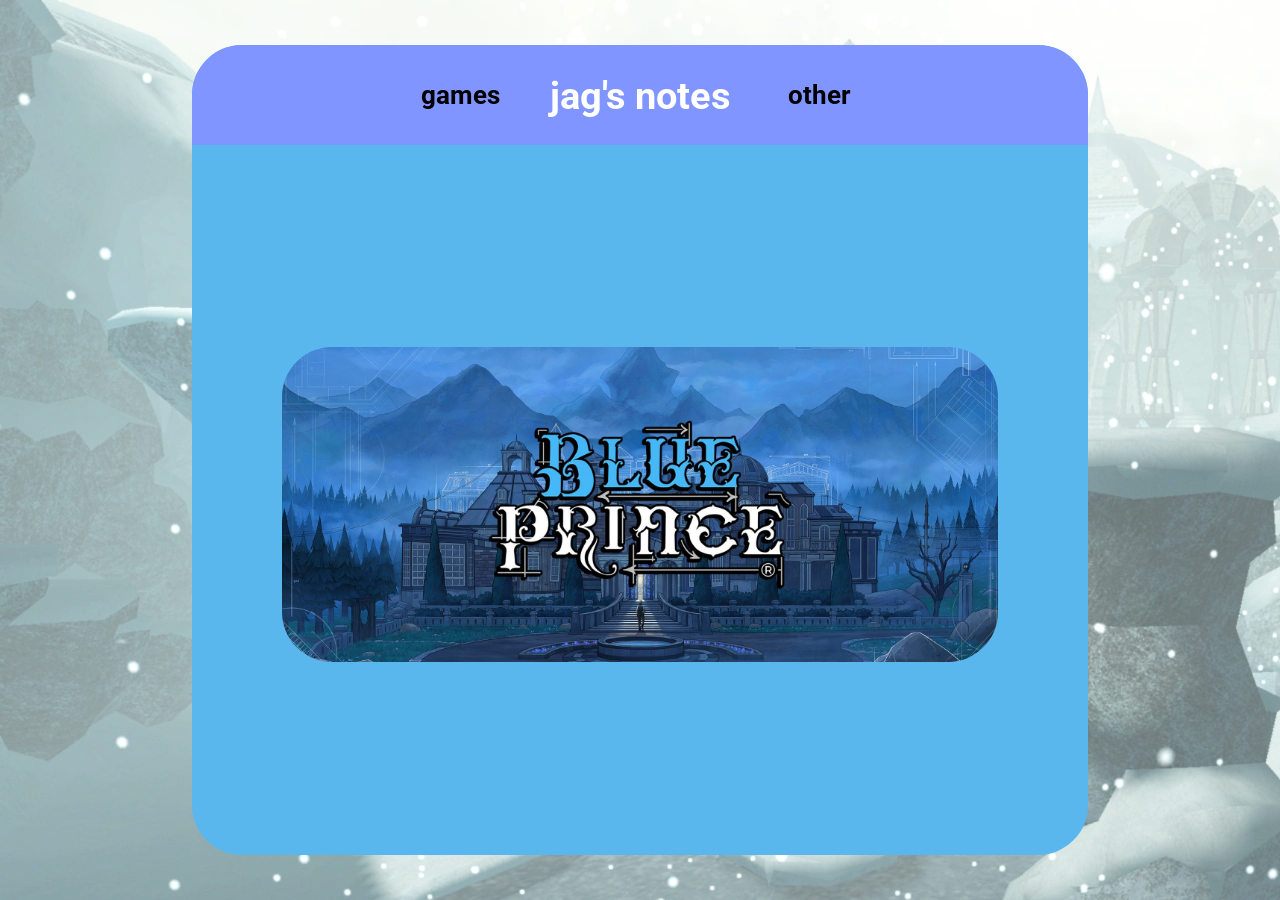
<file: index.html>
<!DOCTYPE html>
<html lang="en">
<head>
    <meta charset="UTF-8">
    <meta name="viewport" content="width=device-width, initial-scale=1.0">
    <title>jag's notes - games</title>
    <link rel="stylesheet" href="style.css">
    <link rel="icon" type="image/x-icon" href="images/icon.png">
</head>
<body>
    <div class="content">
        <div class="navbar">
            <h2></h2>
            <h2><a href="../../index.html">games</a></h2>
            <h1>jag's notes</h1>
            <h2><a href="../../other.html">other</a></h2>
            <h2></h2>
        </div>
        <div class="container_1">
            <!-- <div class="post">
                <a href="posts/games/starfox2026.html">
                    <img src="images/Games/StarFox2026/starfox2026.png" alt="star fox 2026" class="post_background">
                </a>
            </div> -->

            <div class="post">
                <a href="posts/games/blueprince.html">
                    <img src="images/Games/BluePrince/blueprince.jpg" alt="blue prince" class="post_background">
                </a>
            </div>

            <!-- <div class="post">
                <a href="posts/games/mirrorsedge.html">
                    <img src="images/mirrorsedge.png" alt="Mirror's Edge" class="post_background">
                </a>
            </div> -->

        </div>

    </div>
    
</body>
</html>
</file>
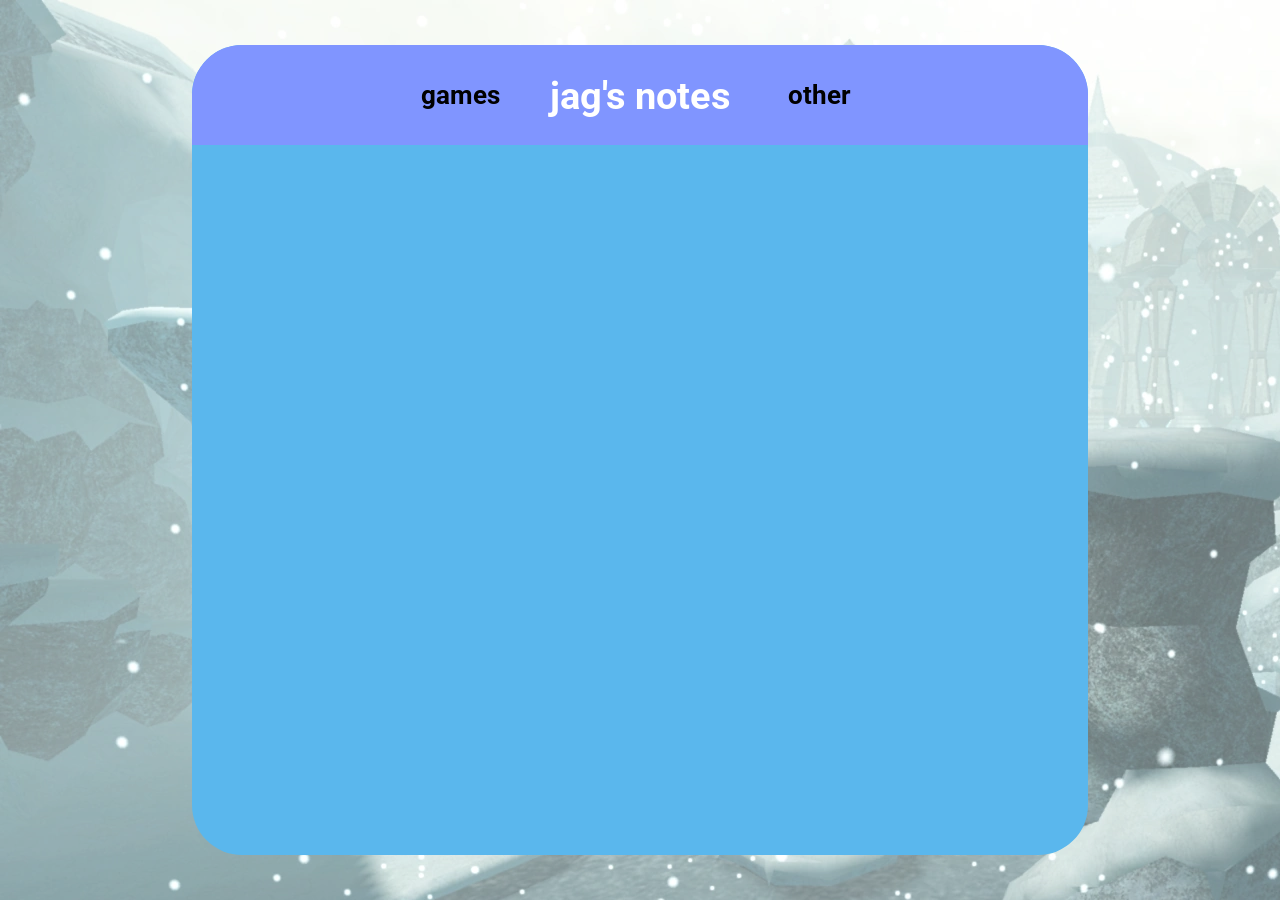
<file: other.html>
<!DOCTYPE html>
<html lang="en">
<head>
    <meta charset="UTF-8">
    <meta name="viewport" content="width=device-width, initial-scale=1.0">
    <title>jag's notes - other</title>
    <link rel="stylesheet" href="../../style.css">
    <link rel="icon" type="image/x-icon" href="../../images/icon.png">
</head>
<body>
    <div class="content">
        <div class="navbar">
            <h2></h2>
            <h2><a href="../../index.html">games</a></h2>
            <h1>jag's notes</h1>
            <h2><a href="../../other.html">other</a></h2>
            <h2></h2>
        </div>
        <div class="container_1">
            

        </div>

    </div>
    
</body>
</html>
</file>
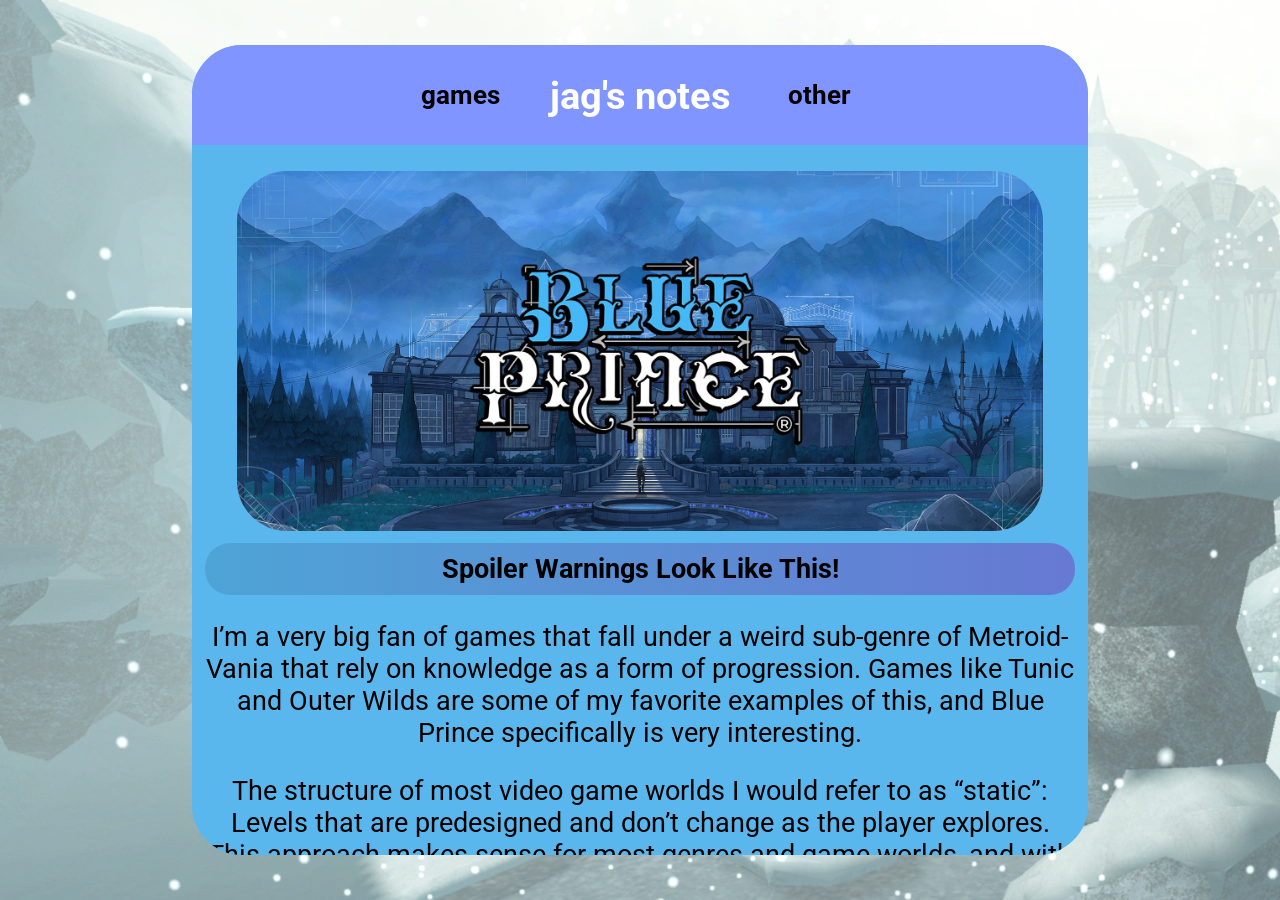
<file: posts/games/blueprince.html>
<!DOCTYPE html>
<html lang="en">
<head>
    <meta charset="UTF-8">
    <meta name="viewport" content="width=device-width, initial-scale=1.0">
    <title>jag's notes - Blue Prince</title>
    <link rel="stylesheet" href="../../style.css">
    <link rel="icon" type="image/x-icon" href="../../images/icon.png">
</head>
<body>
    <div class="content">
        <div class="navbar">
            <h2></h2>
            <h2><a href="../../index.html">games</a></h2>
            <h1>jag's notes</h1>
            <h2><a href="../../other.html">other</a></h2>
            <h2></h2>
        </div>
        <div class="container_1">
            <img src="../../images/Games/BluePrince/blueprince.jpg" alt="" class="post_main_image">

            <p class="spoiler_warning">Spoiler Warnings Look Like This!</p>

            <p>I’m a very big fan of games that fall under a weird sub-genre of Metroid-Vania that rely on knowledge 
                as a form of progression. Games like Tunic and Outer Wilds are some of my favorite examples of this, 
                and Blue Prince specifically is very interesting.</p>

            <p>The structure of most video game worlds I would refer to as “static”: Levels that are predesigned and 
                don’t change as the player explores. This approach makes sense for most genres and game worlds, and 
                with Blue Prince, I would call “active”. Blue Prince’s manor is randomly structured between runs, with 
                puzzles spanning across different rooms that may or may not be found on the same run. This sounds 
                pretty bad, but it really is not, due in part to being able to juggle multiple puzzles at once, and 
                also with how the player can improve at managing the room generation.</p>

            <img src="../../images/Games/BluePrince/BluePrinceMap.jpg" alt="" class="img_center">

            <p>Obviously Blue Prince isn’t the first game to have random generation, Minecraft and literally every 
                rouge-like have already done it, but I do really like its inclusion in a puzzle game. In the case of 
                rouge-likes, the point is for the player to learn the game systems themselves as opposed to just 
                memorizing levels and maps, but this approach to the manor causes the same effect. With the random 
                generation, players instead now end up paying attention to the details that persist across runs.</p>

            <p class="spoiler">Most rooms contain sketches of different things throughout the map, but are linked to 
                the placement on the map as opposed to the specific room they’re in that lead to a puzzle.</p>

            <div class="container_2_1_big_right">
                <img src="../../images/Games/BluePrince/BluePrincePaper1.jpg" alt="" class="spoiler_image">
                <div style="margin: auto">
                    <p>Now most people have some warranted criticisms about the gameplay loop, and one I want to talk about 
                    is progression and how it balances how many different puzzles the player has to work with at once. 
                    The further the player progresses north in the house, the more locked doors they will face and the 
                    more items they will need to make meaningful progress.</p>

                    <p>Early in the game while the player is still 
                    learning the systems that the game uses, they will be stuck exploring the same pool of rooms. 
                    Naturally, players are going to focus on the puzzles that pertain to those specific rooms. As they 
                    improve their skills and solve those more simple puzzles, they will eventually be able to their way 
                    further north more consistently across runs and unlock more new rooms to explore and thus more puzzles.</p>
                </div>
            </div>
            
            <div class="container_2_1_big_left">
                <div style="margin: auto">
                    <p>Obviously with a game all about knowledge checks, it can demand a lot from the player and assumes 
                    they are very smart. This was definitely the case for me towards the end of the game where I thought 
                    I still needed information in order to finish the game, but ended up doing the side content and got lost.</p>

                    <p class="spoiler">I thought I needed to open up another pathway in the Rotating Gear room.</p>

                    <p>This may just be a problem I had, but overall many players has issues with trying to solve specific 
                    puzzles while fighting with the room generation while doing so. I imagine the intention was to 
                    encourage discovery and to help the player to find new puzzles and details, however it had the 
                    adverse effect of overwhelming players with information and being frustrating at points.</p>
                </div>
                <img src="../../images/Games/BluePrince/BluePrincePaper2.jpg" alt="" class="spoiler_image">
            </div>
            <p class="conclusion">Overall, I did really enjoy this game and a lot of the ideas that it presents, especially its 
                approach to side content. The “main story” is only at most ~⅓ of all the content in the game.</p>

            <h1 class="rating_silver">7.5/10</h1>
        </div>

    </div>
    
</body>
</html>
</file>
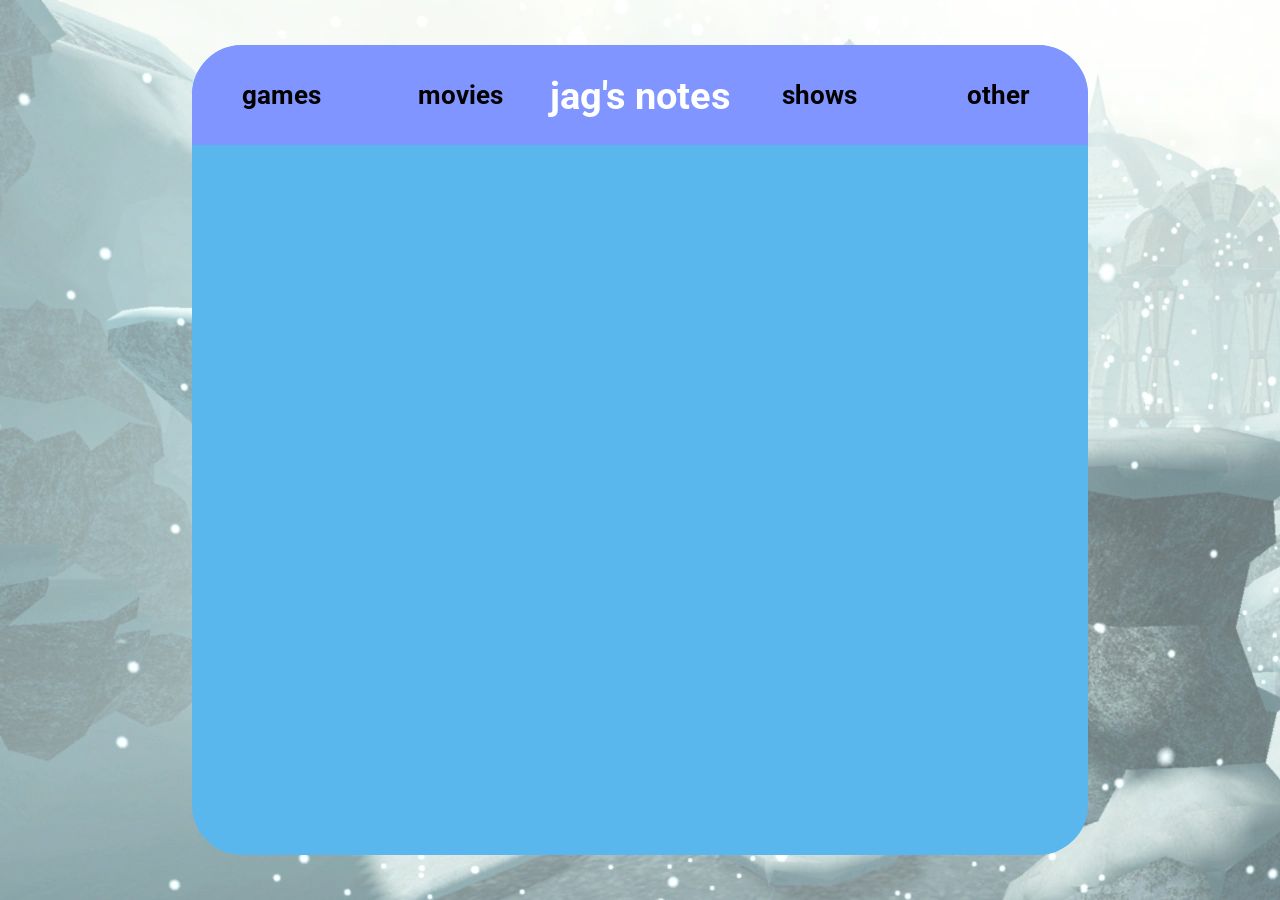
<file: posts/games/mirrorsedge.html>
<!DOCTYPE html>
<html lang="en">
<head>
    <meta charset="UTF-8">
    <meta name="viewport" content="width=device-width, initial-scale=1.0">
    <title>jag's notes</title>
    <link rel="stylesheet" href="../../style.css">
    <link rel="icon" type="image/x-icon" href="images/icon.png">
</head>
<body>
    <div class="content">
        <div class="navbar">
            <h2>games</h2>
            <h2>movies</h2>
            <h1>jag's notes</h1>
            <h2>shows</h2>
            <h2>other</h2>
        </div>
        <div class="container_1">
            

        </div>

    </div>
    
</body>
</html>
</file>
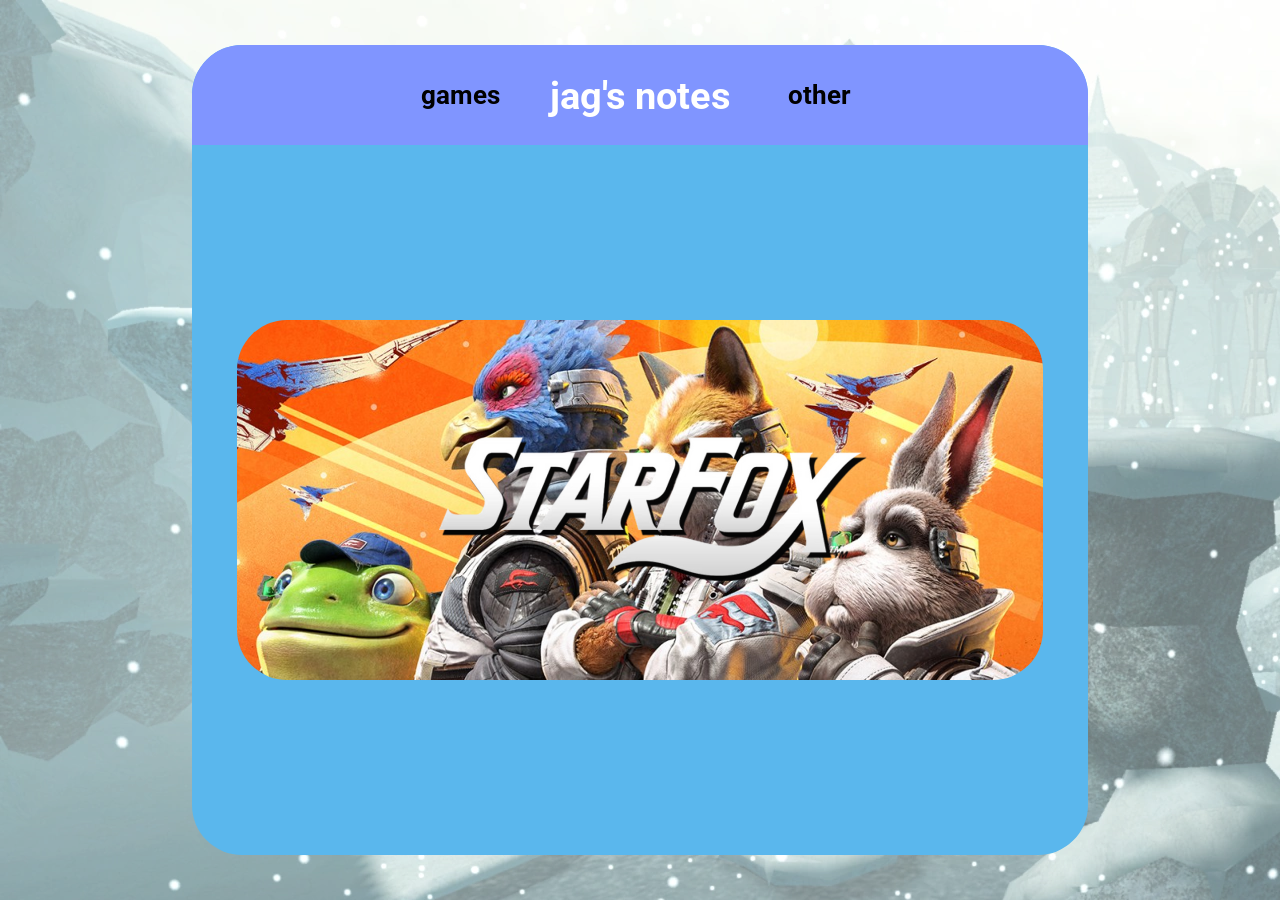
<file: posts/games/starfox2026.html>
<!DOCTYPE html>
<html lang="en">
<head>
    <meta charset="UTF-8">
    <meta name="viewport" content="width=device-width, initial-scale=1.0">
    <title>jag's notes</title>
    <link rel="stylesheet" href="../../style.css">
    <link rel="icon" type="image/x-icon" href="../../images/icon.png">
</head>
<body>
    <div class="content">
        <div class="navbar">
            <h2></h2>
            <h2><a href="../../index.html">games</a></h2>
            <h1>jag's notes</h1>
            <h2><a href="../../other.html">other</a></h2>
            <h2></h2>
        </div>
        <div class="container_1">
            <img src="../../images/Games/StarFox2026/starfox2026.png" alt="" class="post_main_image">
            

        </div>

    </div>
    
</body>
</html>
</file>
<file: style.css>
@import url('https://fonts.googleapis.com/css2?family=Roboto:wght@400;700&display=swap');

@import url('https://fonts.googleapis.com/css2?family=Neucha&display=swap');

/*font-family: 'Roboto', sans-serif;*/
/*font-family: 'Neucha', cursive;*/

* {
    margin: 0;
    padding: 0;
    font-family: 'Roboto', sans-serif;
}

html {
    overflow: hidden;
}

body {
    background-image: url('./images/phendranaBackground.png');
    background-color: rgba(255, 255, 255, 0.5);
    padding-bottom: 5vh;
}

img {
    justify-content: center;
    text-align: center;
    margin: auto;
    height: auto;
    width: 90%;
    border-radius: 50px;
    transition: 0.3s;
}

img:hover {
    transform: scale(1.05);
}


h1 {
    font-size: 3vw;
    color: white;
    margin: auto;
    text-align: center;
    font-family: 'Roboto', sans-serif;
}

h2 {
    font-size: 2vw;
    margin: auto;
}

p {
    font-size: 1.5vw;
    margin: 1vw;
}

a {
    color: black;
    text-decoration: none;
}

.content {
    display: grid;
    grid-template-rows: auto;
    grid-template-columns: 1fr;
    width: 70vw;
    height: 90vh;
    margin: auto;
    margin-top: 5vh;
    justify-content: center;
    background-color: #5ab7ed;
    border-radius: 50px;
    overflow: hidden;
}


/* ----- Containers are set up as "container", num of columns, num of rows */
.container_1 {
    display: grid;
    grid-template-rows: auto;
    grid-template-columns: 100%;
    width: 100%;
    height: 100%;
    text-align: center;
    padding-bottom: 2vw;
    overflow-y: scroll;
}

.img_center {
    width: 50vw;
}

.container_2_1{
    display: grid;
    grid-template-rows: 1fr;
    grid-template-columns: 1fr 1fr;
}

.container_2_1_big_right {
    display: grid;
    grid-template-rows: 1fr;
    grid-template-columns: 1fr 2fr;
}

.container_2_1_big_left {
    display: grid;
    grid-template-rows: 1fr;
    grid-template-columns: 2fr 1fr;
}


.container_1_2{
    display: grid;
    grid-template-columns: 1fr;
    grid-template-rows: 1fr 1fr;
}

.navbar{
    display: grid;
    grid-template-rows: auto;
    grid-template-columns: 1fr 1fr auto 1fr 1fr;
    height: 100px;
    background-color: #8095ff;
}

h2 > a {
    color: black;
    text-decoration: none;
}

.container_1 :first-child {
    margin-top: 2vw;
}

.post {
    display: relative;
}

/* ----- Container Responsiveness ----- */
@media (min-width: 601px){
    p{
        font-size: 27px;
    }

    .container_2_1_big_right {
        display: grid;
        grid-template-rows: 1fr;
        grid-template-columns: 1fr 2fr;
    }

    .container_2_1_big_left {
        display: grid;
        grid-template-rows: 1fr;
        grid-template-columns: 2fr 1fr;
    }
}

@media (max-width: 600px){
    h1 {
        font-size: 3vh;
    }

    h2 {
        font-size: 2vh;
        padding: 4%;
    }

    p {
        font-size: 20px;
    }

    .content {
        width: 85vw;
        height: 90vh;
    }

    .navbar {
        display: grid;
        grid-template-columns: 1fr;
        height: auto;
    }

    .container_1_2 {
        display: grid;
        grid-template-columns: 1fr;

    }

    .container_2_1_big_right, .container_2_1_big_left {
        display: grid;
        grid-template-rows: 1fr;
        grid-template-columns: 1fr;
    }

    .img_center {
        width: 95%;
    }
}

/* ----- Post Content ----- */
.post_main_image {
    object-fit: cover;
    height: 40vh;
}

.spoiler_warning {
    font-weight: bold;
    padding: 10px;
    border-radius: 25px;
    background-image: linear-gradient(to right, #4ea4d6, #6779d3);
}

.spoiler {
    font-weight: bold;
    color: transparent;
    background-image: linear-gradient(to right, #4ea4d6, #6779d3);
    border-radius: 25px;
    padding: 10px;
    transition: 0.3s;
}

.spoiler:hover {
    color: black;
    background-color: transparent;
}

/* ----- Images Spoilers ----- */
.spoiler_image {
    filter:blur(5px);
    transition: 0.3s;
}

.spoiler_image:hover {
    filter:blur(0px);
}

/* ---- Rating and Conclusion ----- */
.rating_silver {
    /* background-image: linear-gradient(to right, gold, goldenrod); */
    background-image: linear-gradient(to right, grey, silver);
    text-shadow: grey;
    padding: 4%;
    border-radius: 100px;
    margin-top: 2%;
    margin-bottom: 3%;
}

.conclusion {
    margin-top: 5%;
}

/* ----- Post Thumbnails ----- */
.post_background {
    position: relative;
    width: 80%;
    height: 35vh;
    border-radius: 50px;
    object-fit: cover;
    object-position: center;
    margin-bottom: 1vw;
}

.post_background:hover {
    transition: transform 0.3s ease;
}

/* .post_text {
    position: relative;
    pointer-events: none;
    z-index: 1;
    color: white;
    font-size: 2vw;
    bottom: 40%;
    font-family: 'roboto', sans-serif;

} */
</file>
